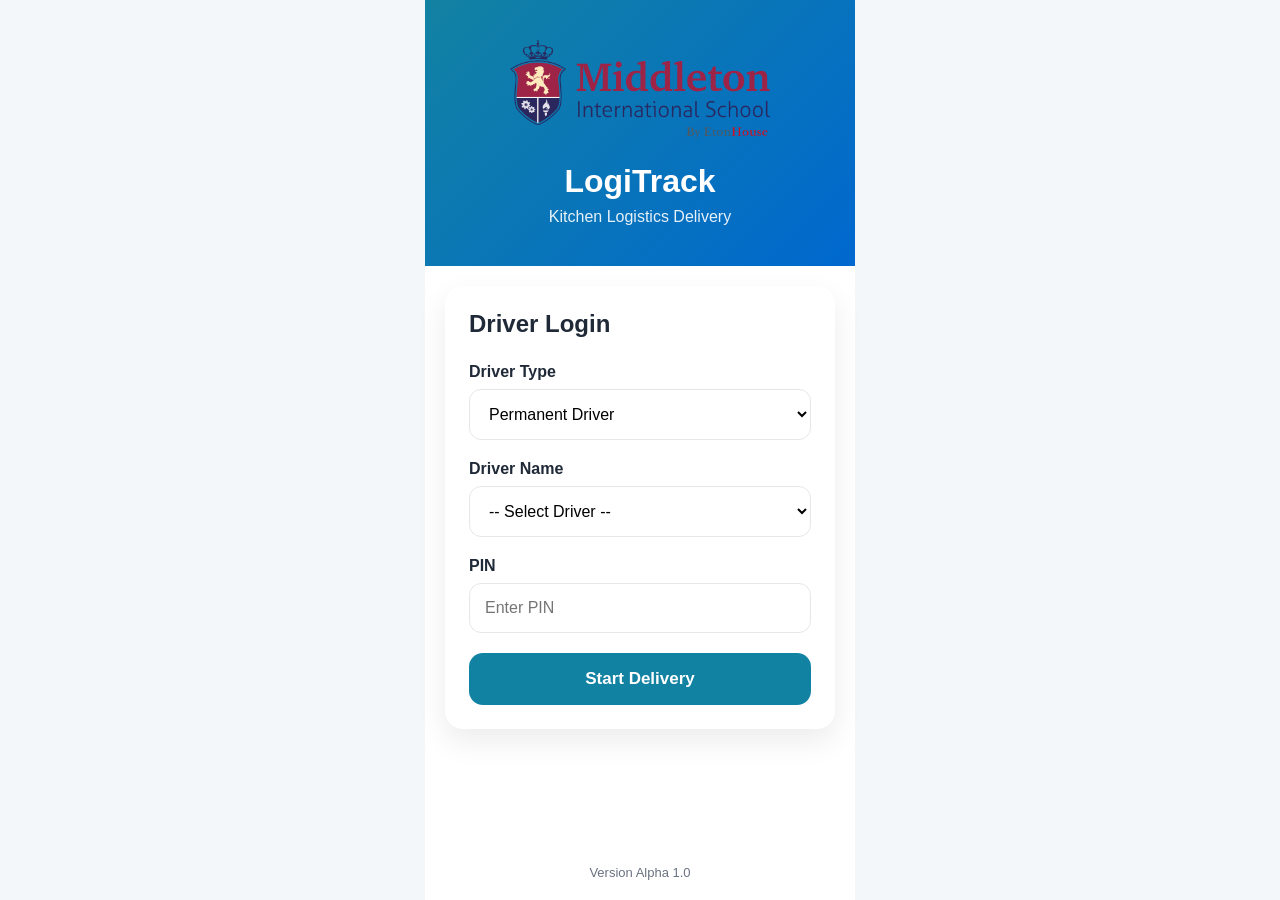
<file: index.html>
<!DOCTYPE html>
<html lang="en">

<head>

<meta charset="UTF-8">

<meta name="viewport"
content="width=device-width, initial-scale=1.0">
<link rel="icon" type="image/svg+xml" href="images/ldp-parcel-favicon.svg">

<title>LogiTrack Driver</title>

<link rel="stylesheet" href="css/app.css">

</head>

<body>

<div class="container">

<header>

<div class="logo">

<img src="images/MIS logo.png" alt="Middleton International School">

</div>

<h1>LogiTrack</h1>

<p>
Kitchen Logistics Delivery
</p>

</header>


<div class="card">

<h2>Driver Login</h2>

<div class="field">

<label>

Driver Type

</label>

<select id="driverType">

<option value="Permanent">
Permanent Driver
</option>

<option value="Contractor">
Contractor Driver
</option>

</select>

</div>


<div class="field">

<label id="driverLabel">

Driver Name

</label>

<select id="driver">

<option>

Loading...

</option>

</select>

</div>

<div class="field">

<label>

PIN

</label>

<input
id="driverPin"
type="password"
maxlength="6"
placeholder="Enter PIN">

</div>
  
<div id="contractorFields"
style="display:none;">

<div class="field">

<label>

Contractor Name

</label>

<input
id="contractorName"
type="text">

</div>

<div class="field">

<label>

Company

</label>

<input
id="company"
type="text">

</div>

<div class="field">

<label>

Vehicle Plate

</label>

<input
id="vehiclePlate"
type="text">

</div>

</div>


<button id="loginBtn">

Start Delivery

</button>

</div>


<footer>

Version Alpha 1.0

</footer>

</div>

<script src="js/state.js"></script>
<script src="js/auth.js"></script>
<script src="js/sharepoint.js"></script>
<script src="js/app.js"></script>

</body>

</html>
</file>
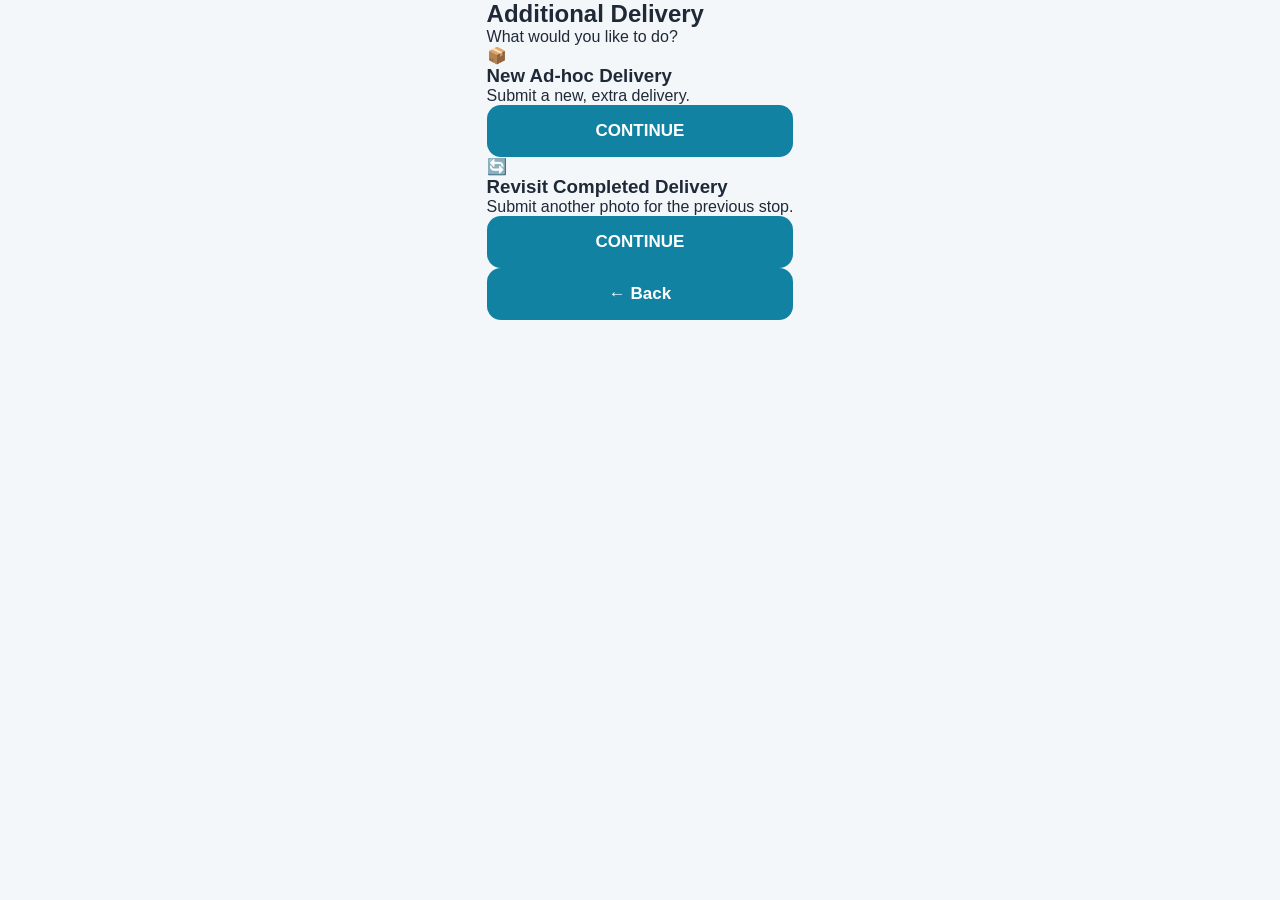
<file: additionaldelivery.html>
<!DOCTYPE html>
<html lang="en">

<head>

<meta charset="UTF-8">

<meta name="viewport"
content="width=device-width,initial-scale=1.0">
<link rel="icon" type="image/svg+xml" href="images/ldp-parcel-favicon.svg">
  
<title>Additional Delivery</title>

<link rel="stylesheet" href="css/app.css">

</head>

<body>

<div class="page">

<h2 class="page-title">

Additional Delivery

</h2>

<p class="page-subtitle">

What would you like to do?

</p>

<div class="option-card">

<div class="option-icon">

📦

</div>

<h3>

New Ad-hoc Delivery

</h3>

<p>

Submit a new, extra delivery.

</p>

<button
id="adhocBtn">

CONTINUE

</button>

</div>

<div class="option-card">

<div class="option-icon">

🔄

</div>

<h3>

Revisit Completed Delivery

</h3>

<p>

Submit another photo for the previous stop.

</p>

<button
id="revisitBtn">

CONTINUE

</button>

</div>

<button
class="secondary-btn"
onclick="history.back()">

← Back

</button>
  
<script src="js/state.js"></script>
<script src="js/auth.js"></script>
<script src="js/sharepoint.js"></script>
<script src="js/additionaldelivery.js"></script>

</body>

</html>
</file>
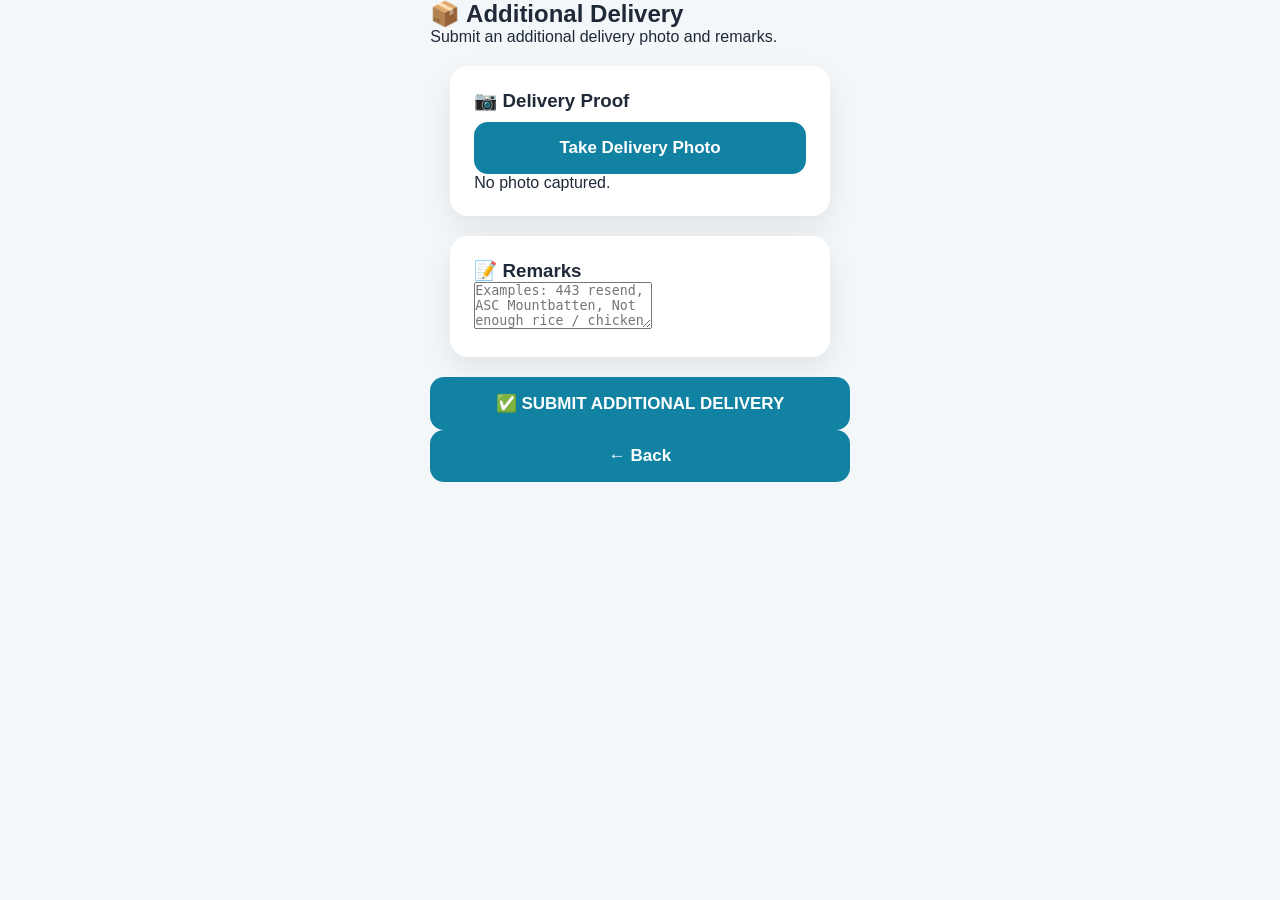
<file: additionaldelivery_upload.html>
<!DOCTYPE html>
<html lang="en">

<head>

<meta charset="UTF-8">

<meta name="viewport" content="width=device-width, initial-scale=1.0">
<link rel="icon" type="image/svg+xml" href="images/ldp-parcel-favicon.svg">

<title>Additional Delivery</title>

<link rel="stylesheet" href="css/app.css">

</head>

<body>

<div class="page">

    <!-- Header -->

    <div class="page-header">

        <h2 class="page-title">
            📦 Additional Delivery
        </h2>

        <p class="page-subtitle">
            Submit an additional delivery photo and remarks.
        </p>

    </div>

    <!-- Delivery Proof -->

    <div class="card">

        <h3>
            📷 Delivery Proof
        </h3>

        <button
            id="photoBtn">

            Take Delivery Photo

        </button>

        <input
            type="file"
            id="cameraInput"
            accept="image/*"
            capture="environment"
            hidden>

        <img
            id="photoPreview"
            class="photo-preview"
            style="display:none;">

        <p
            id="photoStatus">

            No photo captured.

        </p>

    </div>

    <!-- Remarks -->

    <div class="card">

    <h3> 📝 Remarks </h3>

    <textarea 
        id="remarks"
        rows="3"
        placeholder="Examples: 443 resend, ASC Mountbatten, Not enough rice / chicken"></textarea>

    </div>

    <!-- Submit -->

    <button

        id="submitBtn"

        class="primary-btn">

        ✅ SUBMIT ADDITIONAL DELIVERY

    </button>

    <!-- Back -->

    <button

        id="backBtn"

        class="secondary-btn">

        ← Back

    </button>

</div>

<script src="js/state.js"></script>
<script src="js/auth.js"></script>
<script src="js/sharepoint.js"></script>
<script src="js/additionaldelivery_upload.js"></script>

</body>

</html>
</file>
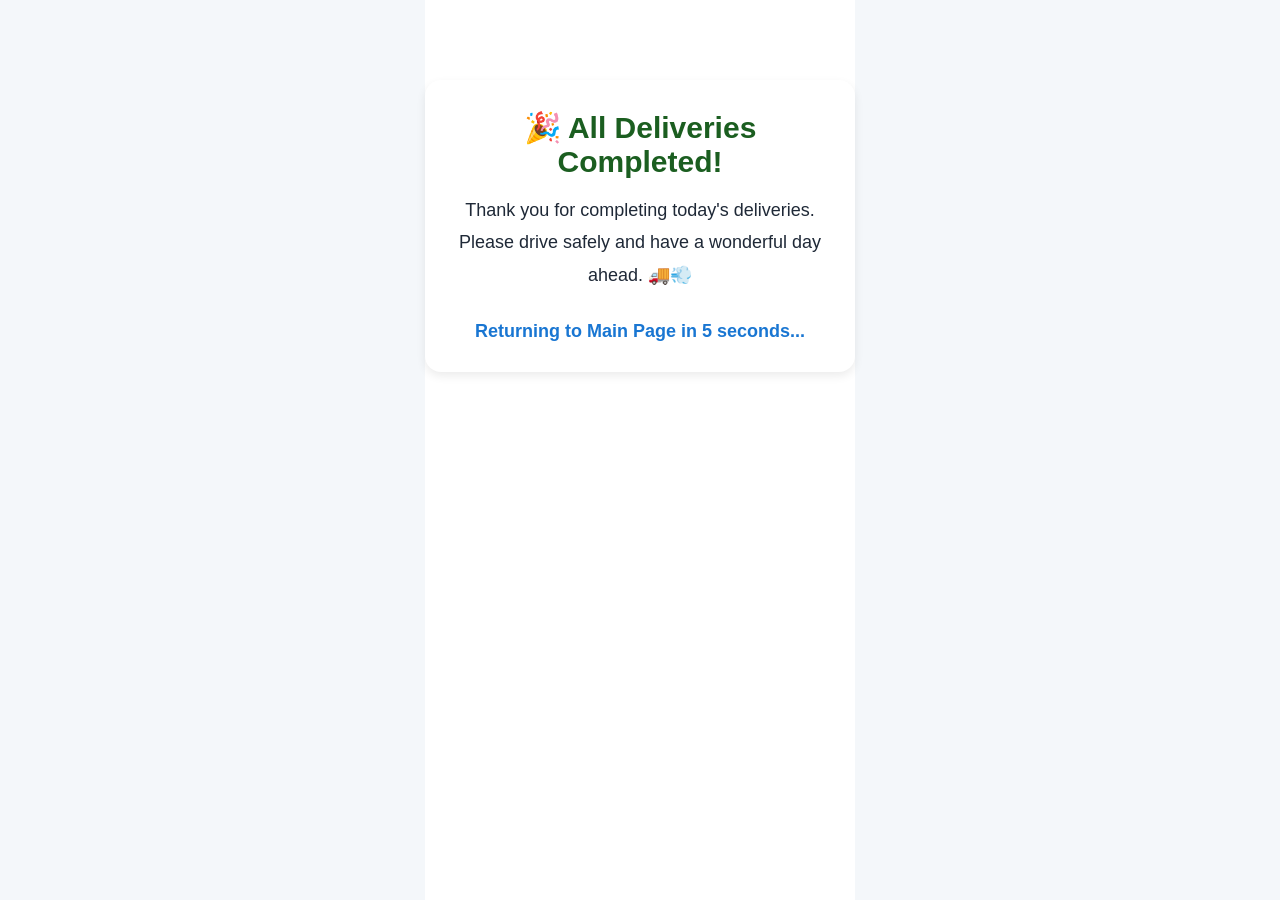
<file: completed.html>
<!DOCTYPE html>
<html lang="en">

<head>

<meta charset="UTF-8">
<meta name="viewport" content="width=device-width, initial-scale=1.0">
<link rel="icon" type="image/svg+xml" href="images/ldp-parcel-favicon.svg">

<title>Delivery Completed</title>

<link rel="stylesheet" href="css/app.css">

<style>

.complete-card{

margin-top:80px;

background:white;

padding:30px;

border-radius:16px;

text-align:center;

box-shadow:0 4px 10px rgba(0,0,0,.08);

}

.complete-card h1{

font-size:30px;

margin-bottom:15px;

color:#1B5E20;

}

.complete-card p{

font-size:18px;

line-height:1.8;

}

.countdown{

margin-top:30px;

font-weight:bold;

font-size:18px;

color:#1976D2;

}

</style>

</head>

<body>

<div class="container">

<div class="complete-card">

<h1>🎉 All Deliveries Completed!</h1>

<p>

Thank you for completing today's deliveries.

</p>

<p>

Please drive safely and have a wonderful day ahead.

🚚💨

</p>

<div class="countdown">

Returning to Main Page in

<span id="timer">5</span>

seconds...

</div>

</div>

</div>

<script>

let seconds=5;

const timer=document.getElementById("timer");

const interval=setInterval(()=>{

seconds--;

timer.innerHTML=seconds;

if(seconds<=0){

clearInterval(interval);

window.location.href="index.html";

}

},1000);

</script>

</body>

</html>
</file>
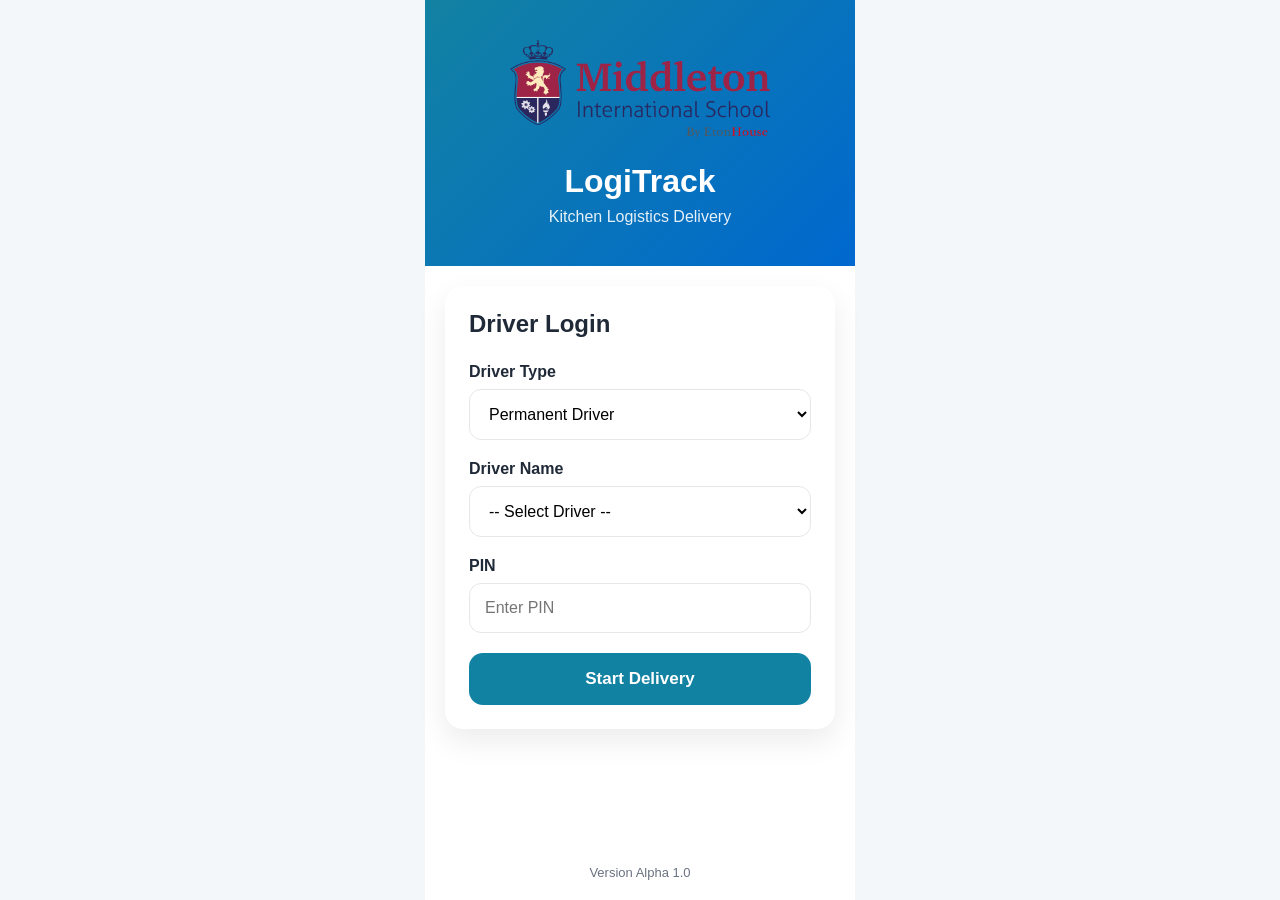
<file: delivery.html>
<!DOCTYPE html>
<html lang="en">

<head>

<meta charset="UTF-8">

<meta name="viewport" content="width=device-width, initial-scale=1.0">
<link rel="icon" type="image/svg+xml" href="images/ldp-parcel-favicon.svg">

<title>Delivery</title>

<link rel="stylesheet" href="css/app.css">

</head>

<body>

<div class="container">

<header>

<div class="logo">🚚</div>

<h1>Today's Delivery</h1>

</header>

<!-- Centre Information -->

<div class="card">

<h2 id="centreName">

Loading...

</h2>

<p id="deliveryAddress"></p>

<p id="deliveryUnit"></p>

<p id="deliveryPostal"></p>

</div>

<!-- Receiver -->

<div class="card">

<h3>👤 Receiver</h3>

<p id="receiverName"></p>

<p id="receiverContact"></p>

</div>

<!-- Photo -->

<div class="card">

<h3>📸 Delivery Proof</h3>

<button id="photoBtn">

Take Delivery Photo

</button>

<img
id="photoPreview"
style="
width:100%;
margin-top:15px;
border-radius:12px;
display:none;
">

<p
id="photoStatus"
style="
margin-top:12px;
text-align:center;
color:#777;
">

No photo captured.

</p>

</div>

<!--
=====================================================
GPS Verification
Dormant for Alpha Version
Will be enabled in Version 1.2
=====================================================

<div class="card">

<h3>📍 GPS Verification</h3>

<p id="gpsStatus">

❌ Not Verified

</p>

<button id="gpsBtn">

Verify GPS

</button>

</div>

-->

<!-- Complete Delivery -->

<button id="completeBtn">

✅ COMPLETE DELIVERY

</button>

<footer>

Version Alpha 1.0

</footer>

</div>

<script src="js/state.js"></script>
<script src="js/auth.js"></script>
<script src="js/sharepoint.js"></script>
<script src="js/delivery.js"></script>

<input
id="photoInput"
type="file"
accept="image/*"
capture="environment"
style="display:none;">  

</body>

</html>
</file>
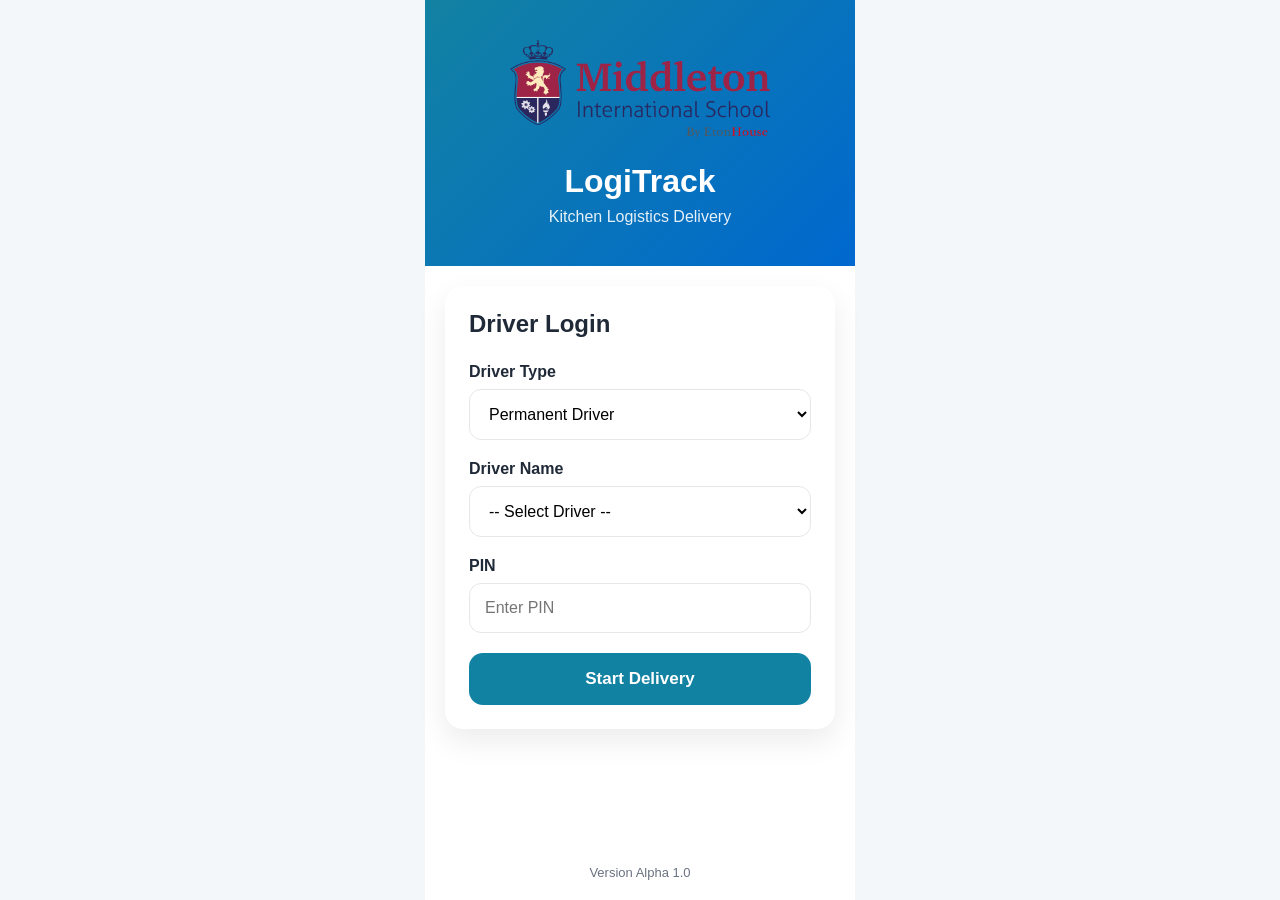
<file: stops.html>
<!DOCTYPE html>
<html lang="en">

<head>

<meta charset="UTF-8">

<meta name="viewport"
content="width=device-width, initial-scale=1.0">
<link rel="icon" type="image/svg+xml" href="images/ldp-parcel-favicon.svg">
    
<title>Delivery Stops</title>

<link rel="stylesheet" href="css/app.css">

</head>

<body>

<div class="container">

<header>

<div class="logo">

🚚

</div>

<h1>Today's Deliveries</h1>

<p id="driverName">

Loading...

</p>

</header>

<div class="card">

<h2>

<span id="tripNumber"></span>

</h2>

<div class="progress">

<div class="progress-text">

Completed

<span id="progressText">

0 / 0

</span>

</div>

<div class="progress-bar">

<div
id="progressFill"
class="progress-fill">

</div>

</div>

</div>

</div>


<div
id="stopsContainer">

</div>


<footer>

Version Alpha 1.0

</footer>

</div>


<script src="js/state.js"></script>
<script src="js/auth.js"></script>
<script src="js/sharepoint.js"></script>

<script>

document.addEventListener("DOMContentLoaded", async ()=>{

if(!AppState.driver.name){

window.location.href="index.html";

return;

}

document.getElementById("driverName")

.innerHTML=

AppState.driver.name;

document.getElementById("tripNumber")

.innerHTML=

AppState.route.trip;


/* ----------------------------------
Load Stops
-----------------------------------*/

const stops = await SharePoint.getStops(
    AppState.route.routeId,
    AppState.route.trip
);

console.log("Downloaded Stops");
console.log(stops);

// NEW
const completed = await SharePoint.getCompletedStops(
    AppState.serviceDate,
    AppState.driver.id,
    AppState.route.routeId,
    AppState.route.trip
);

console.log("Completed Stops");
console.log(completed);

// Build array of completed StopIDs
const completedIds = completed.map(x => String(x.StopID));

// Total number of stops before filtering
const totalStops = stops.body.length;

// Remove completed stops
const remainingStops = stops.body.filter(
    stop => !completedIds.includes(String(stop.StopID))
);

// Update state correctly
AppState.deliveries.remaining = remainingStops;
AppState.deliveries.total = totalStops;
AppState.deliveries.completed = completed.length;

saveState();

renderStops();
    
});


function renderStops(){

const container=

document.getElementById("stopsContainer");

container.innerHTML="";

const total=

AppState.deliveries.total;

const completed=

AppState.deliveries.completed;

document.getElementById("progressText")

.innerHTML=

completed+

" / "+

total;

document.getElementById("progressFill")

.style.width=

progressPercent()+"%";


AppState.deliveries.remaining.forEach(stop=>{

const card=

document.createElement("div");

card.className="stop-card";

card.innerHTML=`

<h3>${stop.CentreName}</h3>

<p>${stop.Address}</p>

<p>

Receiver :

${stop.Receiver}

</p>

<button
onclick="openStop('${stop.StopID}')">

Open Delivery

</button>

`;

container.appendChild(card);

});

// NEW
renderAdditionalDeliveryCard(container);

}

function renderAdditionalDeliveryCard(container){

const card=document.createElement("div");

card.className="additional-card";

card.innerHTML=`

<div class="additional-header">

ADDITIONAL DELIVERY 

</div>

<div class="additional-body">

Only for ad-hoc or revisit deliveries.

</div>

<button id="additionalDeliveryBtn">

CONTINUE

</button>

`;

container.appendChild(card);

document

.getElementById("additionalDeliveryBtn")

.addEventListener("click",()=>{

window.location.href = "additionaldelivery.html";

});

}
    
function openStop(locationId){

const stop = AppState.deliveries.remaining.find(

    s => String(s.StopID) === String(locationId)

);

setCurrentStop(stop);

window.location.href="delivery.html";

}

</script>

</body>

</html>
</file>
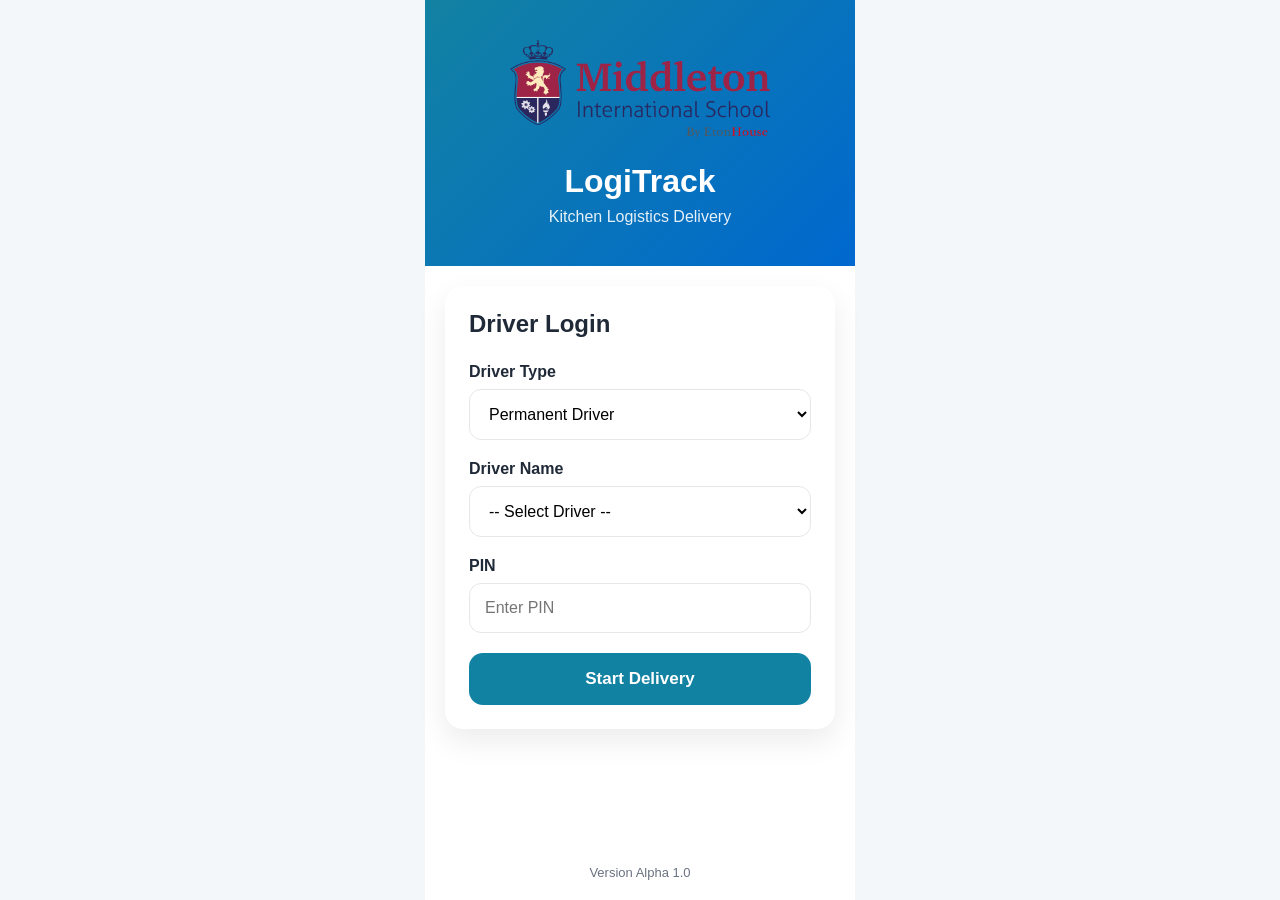
<file: trip.html>
<!DOCTYPE html>
<html lang="en">

<head>

<meta charset="UTF-8">

<meta name="viewport" content="width=device-width, initial-scale=1.0">
<link rel="icon" type="image/svg+xml" href="images/ldp-parcel-favicon.svg">
    
<title>Select Trip - LogiTrack</title>

<link rel="stylesheet" href="css/app.css">

</head>

<body>

<div class="container">

<header>

<div class="logo">🚚</div>

<h1>LogiTrack</h1>

<p>Select Delivery Trip</p>

</header>

<div class="card">

<h2 id="welcomeText">
Welcome
</h2>

<p id="driverInfo" style="margin-bottom:25px;color:#666;">
Loading...
</p>

<div class="field">

<label>Select Trip</label>

<select id="tripSelect">

<option value="1">Trip 1</option>

<option value="2">Trip 2</option>

</select>

</div>

<button id="startTripBtn">

Start Trip

</button>

</div>

<footer>

Version Alpha 1.0

</footer>

</div>

<script src="js/state.js"></script>

<script>

document.addEventListener("DOMContentLoaded",()=>{

if(!AppState.driver.name){

alert("No driver logged in.");

window.location.href="index.html";

return;

}

document.getElementById("welcomeText").innerHTML=

"Welcome, " + AppState.driver.name;

document.getElementById("driverInfo").innerHTML=

"Driver Type : " +

AppState.driver.type;

});

document.getElementById("startTripBtn")

.addEventListener("click",()=>{

const trip=

document.getElementById("tripSelect").value;

console.log("Driver Object:");
console.log(AppState.driver);
    
setRoute({

    routeId: AppState.driver.routeID,

    trip: "Trip " + trip,

    driverId: AppState.driver.id

});

window.location.href="stops.html";

});

</script>

</body>

</html>
</file>
<file: css/app.css>
/* ===========================================
   LogiTrack Driver App
   Version: Alpha 1.0
=========================================== */

:root{

    --primary:#1282A2;
    --primary-dark:#123BA2;
    --secondary:#0068CF;

    --success:#16A34A;
    --warning:#F59E0B;
    --danger:#DC2626;

    --background:#F4F7FA;
    --card:#FFFFFF;

    --text:#1F2937;
    --text-light:#6B7280;

    --border:#E5E7EB;

    --radius:18px;

    --shadow:0 12px 30px rgba(0,0,0,.08);

    --transition:.25s ease;

}

*{

    margin:0;
    padding:0;
    box-sizing:border-box;

}

body{

    font-family:
    "Segoe UI",
    Arial,
    sans-serif;

    background:var(--background);

    color:var(--text);

    display:flex;

    justify-content:center;

    min-height:100vh;

}

/* --------------------------- */

.container{

    width:100%;
    max-width:430px;

    min-height:100vh;

    background:white;

    display:flex;

    flex-direction:column;

}

/* --------------------------- */

header{

    background:linear-gradient(
        135deg,
        var(--primary),
        var(--secondary)
    );

    color:white;

    text-align:center;

    padding:40px 20px;

}

.logo{

 text-align:center;
    margin-bottom:20px;

}

.logo img{
    width:260px;
    max-width:90%;
    height:auto;
}


header h1{

    font-size:32px;

    font-weight:700;

}

header p{

    margin-top:8px;

    opacity:.9;

}

/* --------------------------- */

.card{

    background:white;

    margin:20px;

    padding:24px;

    border-radius:var(--radius);

    box-shadow:var(--shadow);

}

.card h2{

    margin-bottom:25px;

    font-size:24px;

}

/* --------------------------- */

.field{

    margin-bottom:20px;

}

.field label{

    display:block;

    margin-bottom:8px;

    font-weight:600;

    color:var(--text);

}

.field input,

.field select{

    width:100%;

    padding:15px;

    border:1px solid var(--border);

    border-radius:12px;

    font-size:16px;

    transition:var(--transition);

    background:white;

}

.field input:focus,

.field select:focus{

    outline:none;

    border-color:var(--primary);

    box-shadow:0 0 0 4px rgba(15,118,110,.15);

}

/* --------------------------- */

button{

    width:100%;

    border:none;

    border-radius:14px;

    padding:16px;

    cursor:pointer;

    font-size:17px;

    font-weight:700;

    transition:var(--transition);

}

button#photoBtn{

    margin-top:10px;

}

button#completeBtn{

    width:90%;
   
    display:block;

    margin:20px auto;
   
}


/* Primary */

button{

    background:var(--primary);

    color:white;

}

button:hover{

    background:var(--primary-dark);

}

button:active{

    transform:scale(.98);

}

/* --------------------------- */

.progress{

    margin:20px 0;

}

.progress-text{

    margin-bottom:8px;

    font-weight:600;

}

.progress-bar{

    width:100%;

    height:12px;

    background:#E5E7EB;

    border-radius:30px;

    overflow:hidden;

}

.progress-fill{

    width:40%;

    height:100%;

    background:linear-gradient(
        90deg,
        var(--primary),
        var(--secondary)
    );

    transition:.4s;

}

/* --------------------------- */

.stop-card{

    background:white;

    border-radius:16px;

    box-shadow:var(--shadow);

    padding:18px;

    margin-bottom:15px;

    border-left:6px solid var(--primary);

}

.stop-card h3{

    margin-bottom:8px;

}

.stop-card p{

    color:var(--text-light);

    margin-bottom:4px;

}

.stop-status{

    display:inline-block;

    margin-top:12px;

    padding:6px 12px;

    border-radius:20px;

    font-size:13px;

    font-weight:700;

}

.completed{

    background:#DCFCE7;

    color:#166534;

}

.current{

    background:#FEF3C7;

    color:#92400E;

}

.pending{

    background:#E0F2FE;

    color:#075985;

}

/* --------------------------- */

footer{

    margin-top:auto;

    padding:20px;

    text-align:center;

    font-size:13px;

    color:var(--text-light);

}

/* --------------------------- */

.hidden{

    display:none;

}

/* --------------------------- */

@media(max-width:480px){

header{

    padding:30px 15px;

}

.card{

    margin:15px;

}

.logo{

    font-size:48px;

}

header h1{

    font-size:28px;

}

.additional-card{

margin-top:30px;

padding:20px;

background:#fff3e0;

border:3px solid #ff9800;

border-radius:18px;

box-shadow:0 4px 10px rgba(0,0,0,.12);

text-align:center;

}

.additional-header{

font-size:22px;

font-weight:700;

color:#e65100;

margin-bottom:15px;

}

.additional-body{

font-size:15px;

line-height:1.7;

margin-bottom:20px;

color:#444;

}

#additionalDeliveryBtn{

width:90%;

margin:auto;

display:block;

background:#ffb74d;

color:black; 

}

   .option-card{

margin-top:20px;

padding:20px;

background:white;

border-radius:18px;

box-shadow:0 4px 10px rgba(0,0,0,.10);

text-align:center;

}

.option-card p{

margin-bottom:14px;
   
}

   
.option-icon{

font-size:50px;

margin-bottom:12px;

}

.page-title{

text-align:center;

margin-top:20px;

margin-bottom:10px;   

}

.page-subtitle{

text-align:center;

margin-bottom:25px;

color:#666;

}

.secondary-btn{

margin-top:20px;

background:#d9d9d9;

color:black;

}

   /* =========================================
   Additional Delivery Upload
========================================= */

.photo-preview{

width:100%;

max-height:260px;

object-fit:contain;

margin-top:15px;

border-radius:12px;

border:2px solid #d9d9d9;

background:#f5f5f5;

}

#photoStatus{

margin-top:12px;

font-size:16px;

color:#666;

text-align:center;

}

textarea{

width:100%;

padding:14px;

border-radius:12px;

border:1px solid #d9d9d9;

font-size:16px;

resize:none;

box-sizing:border-box;

font-family:inherit;

}

textarea:focus{

outline:none;

border:2px solid #1d90b5;

}

.primary-btn{

width:90%;

height:58px;

background:#1d90b5;

color:#fff;

font-size:16px;

font-weight:700;

border:none;

border-radius:16px;

margin:25px auto 0 auto;

display:block;

cursor:pointer;

}

.primary-btn:active{

transform:scale(0.98);

}

.secondary-btn{

width:90%;

height:52px;

margin:15px auto 0 auto;

display:block;

background:#e6e6e6;

border:none;

border-radius:16px;

font-size:18px;

font-weight:600;

cursor:pointer;

}

.secondary-btn:active{

transform:scale(0.98);

}

#remarks{

margin-top:10px;

}

.primary-btn:disabled{

opacity:0.6;

cursor:not-allowed;

}

}
</file>
